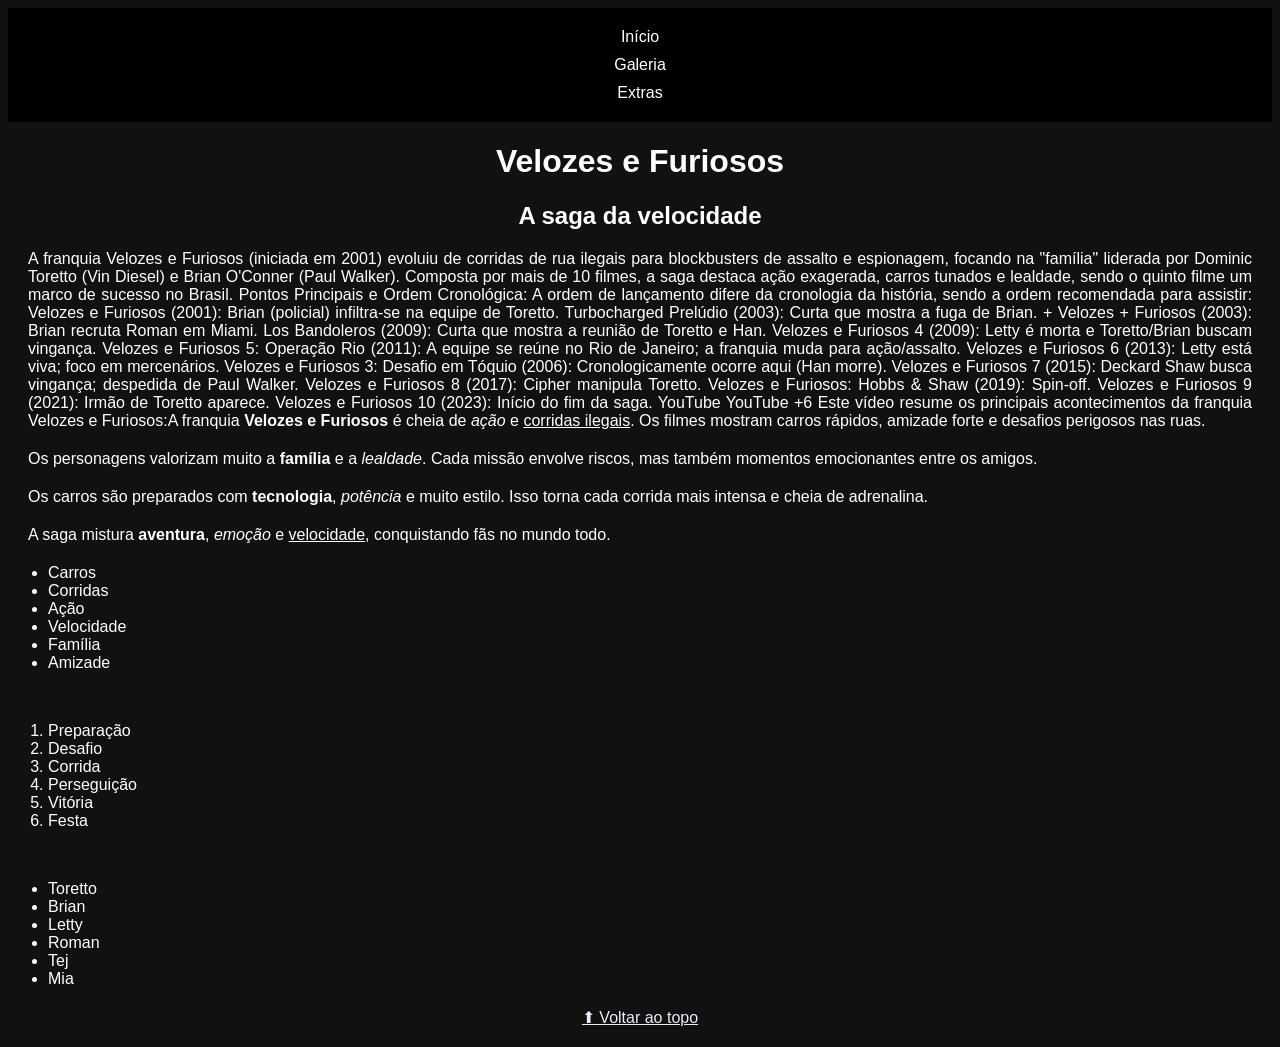
<file: TrabalhoInterface/Index.html>
<!DOCTYPE html>
<html>
<head>
<title>Velozes e Furiosos</title>
<link rel="stylesheet" href="style.css">
</head>

<body>
    <nav>
<a href="./Index.html">Início</a>
<a href="./Imagens/galeria.html">Galeria</a>
<a href="./Pagínas/Extras.html">Extras</a>
</nav>
<a href="Imagens/download.jfif"></a>
<h1>Velozes e Furiosos</h1>
<h2>A saga da velocidade</h2>
<p>
 A franquia Velozes e Furiosos (iniciada em 2001) evoluiu de corridas de rua ilegais para blockbusters de assalto e espionagem, focando na "família" liderada por Dominic Toretto (Vin Diesel) e Brian O'Conner (Paul Walker). Composta por mais de 10 filmes, a saga destaca ação exagerada, carros tunados e lealdade, sendo o quinto filme um marco de sucesso no Brasil. 

Pontos Principais e Ordem Cronológica:
A ordem de lançamento difere da cronologia da história, sendo a ordem recomendada para assistir:
Velozes e Furiosos (2001): Brian (policial) infiltra-se na equipe de Toretto.
Turbocharged Prelúdio (2003): Curta que mostra a fuga de Brian.
+ Velozes + Furiosos (2003): Brian recruta Roman em Miami.
Los Bandoleros (2009): Curta que mostra a reunião de Toretto e Han.
Velozes e Furiosos 4 (2009): Letty é morta e Toretto/Brian buscam vingança.
Velozes e Furiosos 5: Operação Rio (2011): A equipe se reúne no Rio de Janeiro; a franquia muda para ação/assalto.
Velozes e Furiosos 6 (2013): Letty está viva; foco em mercenários.
Velozes e Furiosos 3: Desafio em Tóquio (2006): Cronologicamente ocorre aqui (Han morre).
Velozes e Furiosos 7 (2015): Deckard Shaw busca vingança; despedida de Paul Walker.
Velozes e Furiosos 8 (2017): Cipher manipula Toretto.
Velozes e Furiosos: Hobbs & Shaw (2019): Spin-off.
Velozes e Furiosos 9 (2021): Irmão de Toretto aparece.
Velozes e Furiosos 10 (2023): Início do fim da saga. 
YouTube
YouTube
 +6
Este vídeo resume os principais acontecimentos da franquia Velozes e Furiosos:A franquia <b>Velozes e Furiosos</b> é cheia de <i>ação</i> e 
<u>corridas ilegais</u>. Os filmes mostram carros rápidos,
amizade forte e desafios perigosos nas ruas.
</p>

<p>
Os personagens valorizam muito a <b>família</b> e a 
<i>lealdade</i>. Cada missão envolve riscos, mas também
momentos emocionantes entre os amigos.
</p>

<p>
Os carros são preparados com <b>tecnologia</b>,
<i>potência</i> e muito estilo. Isso torna cada corrida
mais intensa e cheia de adrenalina.
</p>

<p>
A saga mistura <b>aventura</b>, <i>emoção</i> e 
<u>velocidade</u>, conquistando fãs no mundo todo.
</p>
<ul>
<li>Carros</li>
<li>Corridas</li>
<li>Ação</li>
<li>Velocidade</li>
<li>Família</li>
<li>Amizade</li>
</ul>

<br>

<ol>
<li>Preparação</li>
<li>Desafio</li>
<li>Corrida</li>
<li>Perseguição</li>
<li>Vitória</li>
<li>Festa</li>
</ol>

<br>

<ul>
<li>Toretto</li>
<li>Brian</li>
<li>Letty</li>
<li>Roman</li>
<li>Tej</li>
<li>Mia</li>
</ul>
<body id="topo">
<a href="#topo">⬆ Voltar ao topo</a>

</body>
</body>
</html>
</file>
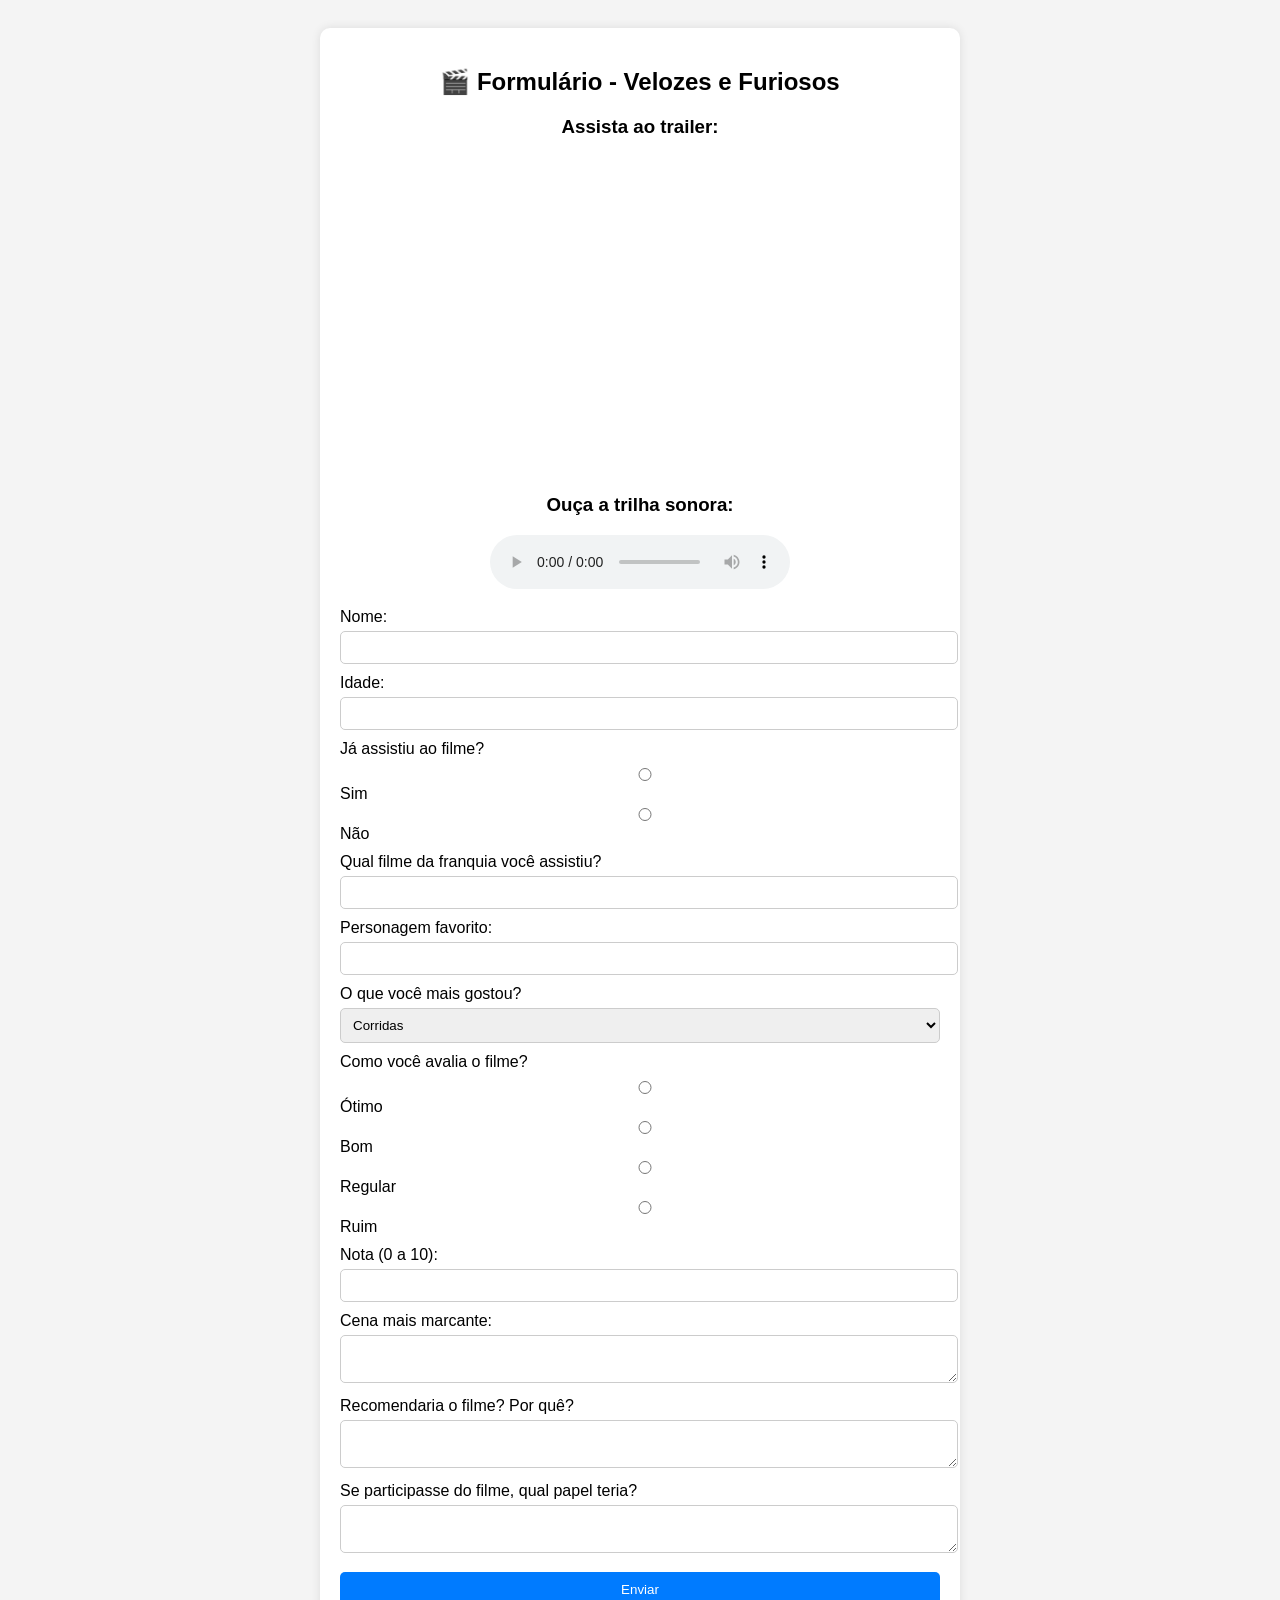
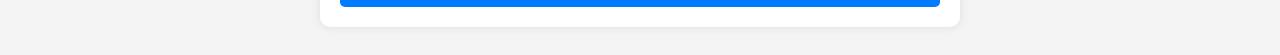
<file: TrabalhoInterface/Pagínas/Extras.html>
<!DOCTYPE html>
<html lang="pt-br">
<head>
  <meta charset="UTF-8">
  <title>Formulário - Velozes e Furiosos</title>
  <style>
    body {
      font-family: Arial, sans-serif;
      background-color: #f4f4f4;
      padding: 20px;
    }
    form {
      background: #fff;
      padding: 20px;
      border-radius: 10px;
      max-width: 600px;
      margin: auto;
      box-shadow: 0 0 10px rgba(0,0,0,0.1);
    }
    h2 {
      text-align: center;
    }
    label {
      display: block;
      margin-top: 10px;
    }
    input, textarea, select {
      width: 100%;
      padding: 8px;
      margin-top: 5px;
      border-radius: 5px;
      border: 1px solid #ccc;
    }
    .radio-group {
      margin-top: 5px;
    }
    button {
      margin-top: 15px;
      padding: 10px;
      width: 100%;
      border: none;
      background-color: #007BFF;
      color: white;
      border-radius: 5px;
      cursor: pointer;
    }
    button:hover {
      background-color: #0056b3;
    }
    .media {
      margin: 15px 0;
      text-align: center;
    }
  </style>
</head>
<body>

<form>
  <h2>🎬 Formulário - Velozes e Furiosos</h2>

  <!-- Vídeo -->
  <div class="media">
    <h3>Assista ao trailer:</h3>
    <iframe width="100%" height="315"
      src="https://www.youtube.com/embed/2TAOizOnNPo"
      title="Trailer Velozes e Furiosos"
      frameborder="0"
      allowfullscreen>
    </iframe>
  </div>

  <!-- Áudio -->
  <div class="media">
    <h3>Ouça a trilha sonora:</h3>
    <audio controls>
      <source src="../Audíos/Tokyo Drift - Teriyaki Boyz [ MUSIC VIDEO ] HD.mp3" type="audio">
      Seu navegador não suporta áudio.
    </audio>
  </div>

  <label>Nome:</label>
  <input type="text" name="nome" required>

  <label>Idade:</label>
  <input type="number" name="idade" required>

  <label>Já assistiu ao filme?</label>
  <div class="radio-group">
    <input type="radio" name="assistiu" value="sim"> Sim
    <input type="radio" name="assistiu" value="nao"> Não
  </div>

  <label>Qual filme da franquia você assistiu?</label>
  <input type="text" name="filme">

  <label>Personagem favorito:</label>
  <input type="text" name="personagem">

  <label>O que você mais gostou?</label>
  <select name="gostou">
    <option>Corridas</option>
    <option>Ação</option>
    <option>Personagens</option>
    <option>História</option>
    <option>Outros</option>
  </select>

  <label>Como você avalia o filme?</label>
  <div class="radio-group">
    <input type="radio" name="avaliacao" value="otimo"> Ótimo
    <input type="radio" name="avaliacao" value="bom"> Bom
    <input type="radio" name="avaliacao" value="regular"> Regular
    <input type="radio" name="avaliacao" value="ruim"> Ruim
  </div>

  <label>Nota (0 a 10):</label>
  <input type="number" name="nota" min="0" max="10">

  <label>Cena mais marcante:</label>
  <textarea name="cena"></textarea>

  <label>Recomendaria o filme? Por quê?</label>
  <textarea name="recomendacao"></textarea>

  <label>Se participasse do filme, qual papel teria?</label>
  <textarea name="papel"></textarea>

  <button type="submit">Enviar</button>
</form>

</body>
</html>
</file>
<file: TrabalhoInterface/style.css>
body {
    background-color: #111;
    color: white;
    font-family: Arial;
}

h1, h2 {
    text-align: center;
}

p {
    margin: 20px;
    text-align: justify;
}

nav {
    background: black;
    padding: 10px;
    text-align: center;
}

nav a {
    color: white;
    margin: 10px;
    text-decoration: none;
}

nav a:hover {
    color: orange;
}

.banner {
    height: 250px;
    background: gray;
}

table, th, td {
    border: 1px solid white;
}

fieldset {
    border: 2px solid orange;
}
a {
    display: block;
    text-align: center;
    margin: 20px;
    color: rgb(235, 235, 247);
}
</file>
